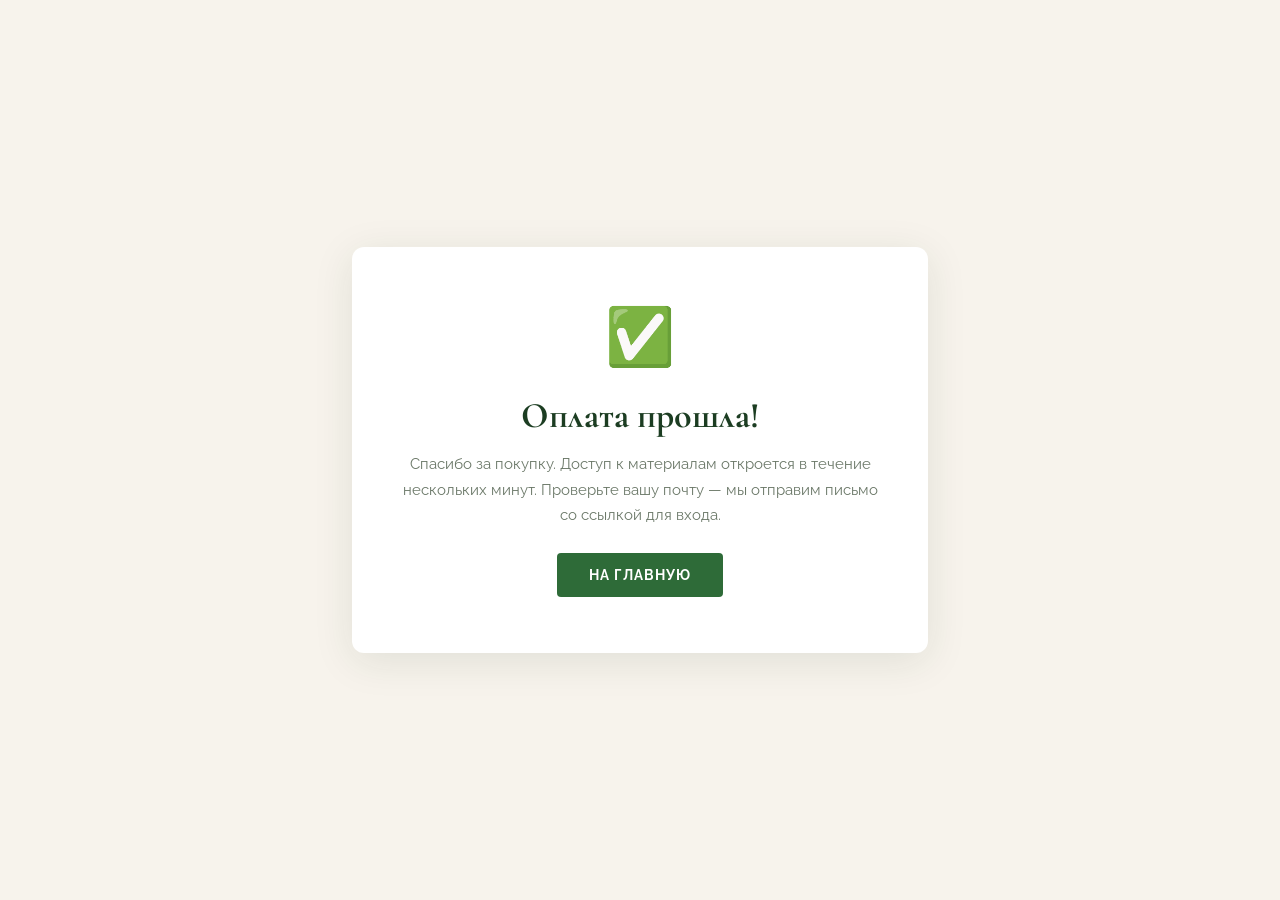
<file: site/payment-success.html>
<!DOCTYPE html>
<html lang="ru">
<head>
<meta charset="UTF-8">
<meta name="viewport" content="width=device-width, initial-scale=1.0">
<title>Оплата прошла успешно — Лаборатория сада</title>
<link href="https://fonts.googleapis.com/css2?family=Cormorant+Garamond:ital,wght@0,400;0,700&family=Raleway:wght@400;700&display=swap" rel="stylesheet">
<style>
body { font-family: 'Raleway', sans-serif; background: #F7F3EC; margin: 0; display: flex; align-items: center; justify-content: center; min-height: 100vh; }
.box { background: #fff; border-radius: 12px; padding: 56px 48px; max-width: 480px; text-align: center; box-shadow: 0 8px 40px rgba(28,61,34,0.1); }
.icon { font-size: 56px; margin-bottom: 20px; }
h1 { font-family: 'Cormorant Garamond', serif; font-size: 36px; color: #1C3D22; margin-bottom: 12px; }
p { font-size: 15px; color: #6B7868; line-height: 1.7; margin-bottom: 24px; }
.btn { display: inline-block; background: #2E6B38; color: #fff; padding: 14px 32px; border-radius: 4px; text-decoration: none; font-weight: 700; font-size: 14px; letter-spacing: 1px; text-transform: uppercase; }
.test-badge { display: inline-block; background: #FFF3CD; color: #856404; padding: 6px 14px; border-radius: 4px; font-size: 12px; font-weight: 700; margin-bottom: 20px; }
</style>
</head>
<body>
<div class="box">
  <div class="icon">✅</div>
  <div id="testBadge"></div>
  <h1>Оплата прошла!</h1>
  <p>Спасибо за покупку. Доступ к материалам откроется в течение нескольких минут. Проверьте вашу почту — мы отправим письмо со ссылкой для входа.</p>
  <a href="/" class="btn">На главную</a>
</div>
<script>
const params = new URLSearchParams(window.location.search);
if (params.get('test') === 'true') {
  document.getElementById('testBadge').innerHTML = '<div class="test-badge">⚠️ Тестовый режим — реальная оплата не произведена</div>';
}
</script>
</body>
</html>
</file>
